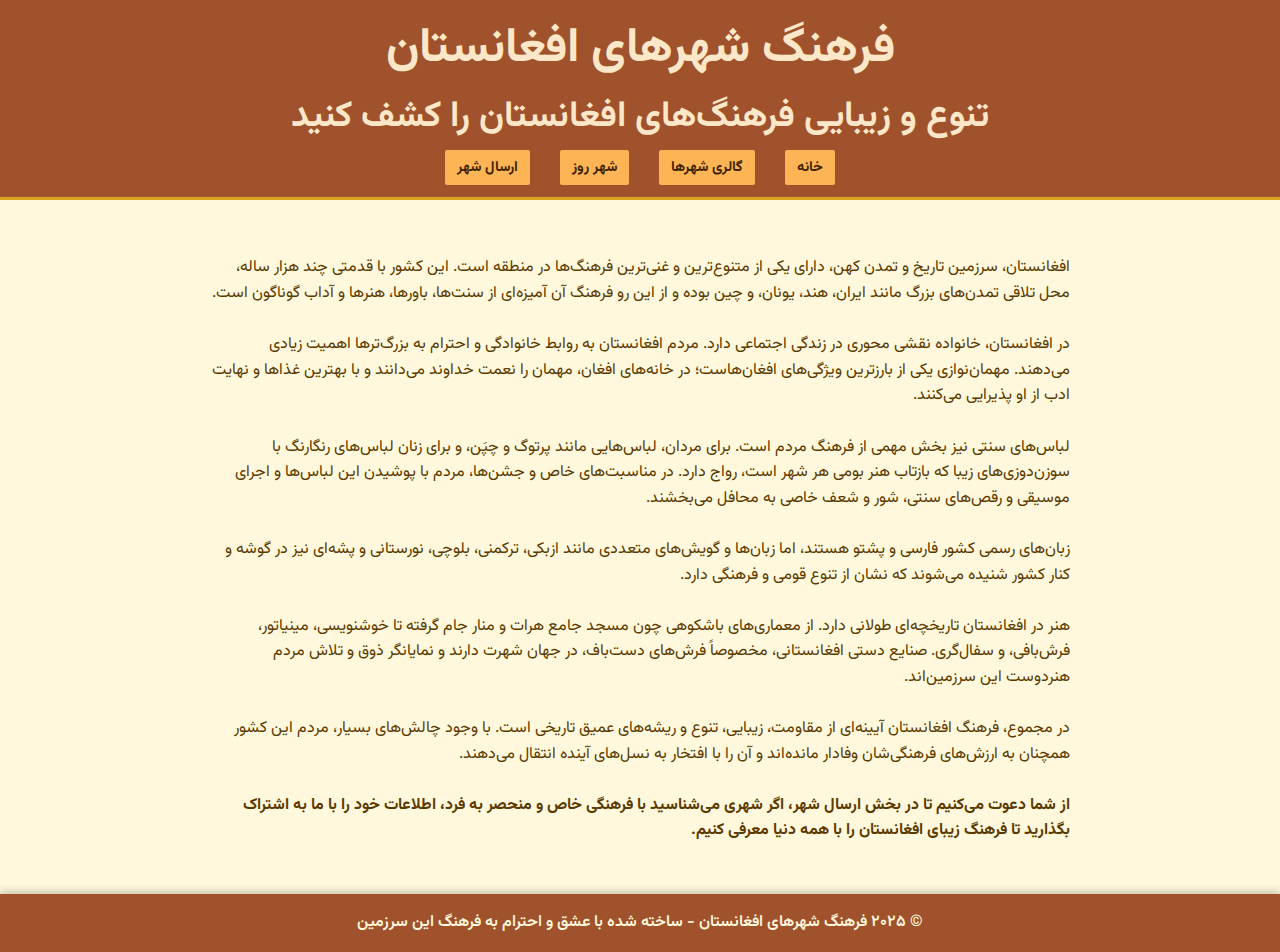
<file: index.html>
<!DOCTYPE html>
<html lang="fa">
<head>
  <meta charset="UTF-8" />
  <meta name="viewport" content="width=device-width, initial-scale=1" />
  <title>فرهنگ شهرهای افغانستان</title>
  <link href="https://fonts.googleapis.com/css2?family=Noto+Serif&family=Roboto&display=swap" rel="stylesheet" />
  <link rel="stylesheet" href="css/style.css" />
</head>
<body>
<header>
  <nav>
  <h1>فرهنگ شهرهای افغانستان</h1>
  <h2>تنوع و زیبایی فرهنگ‌های افغانستان را کشف کنید</h2>
  </nav>
    <nav>
        <ul class="nav-menu">
            <li><a href="index.html">خانه</a></li>
            <li><a href="gallery.html">گالری شهرها</a></li>
            <li><a href="city.html">شهر روز</a></li>
            <li><a href="submit.html">ارسال شهر</a></li>
        </ul>
    </nav>
</header>
<main>
  <p id="intro">
    <br>
    <p>
  افغانستان، سرزمین تاریخ و تمدن کهن، دارای یکی از متنوع‌ترین و غنی‌ترین فرهنگ‌ها در منطقه است. این کشور با قدمتی چند هزار ساله، محل تلاقی تمدن‌های بزرگ مانند ایران، هند، یونان، و چین بوده و از این رو فرهنگ آن آمیزه‌ای از سنت‌ها، باورها، هنرها و آداب گوناگون است.
    </p><br>
    <p>
      در افغانستان، خانواده نقشی محوری در زندگی اجتماعی دارد. مردم افغانستان به روابط خانوادگی و احترام به بزرگ‌ترها اهمیت زیادی می‌دهند. مهمان‌نوازی یکی از بارزترین ویژگی‌های افغان‌هاست؛ در خانه‌های افغان، مهمان را نعمت خداوند می‌دانند و با بهترین غذاها و نهایت ادب از او پذیرایی می‌کنند.
    </p><br>
    <p>
      لباس‌های سنتی نیز بخش مهمی از فرهنگ مردم است. برای مردان، لباس‌هایی مانند پرتوگ و چپَن، و برای زنان لباس‌های رنگارنگ با سوزن‌دوزی‌های زیبا که بازتاب هنر بومی هر شهر است، رواج دارد. در مناسبت‌های خاص و جشن‌ها، مردم با پوشیدن این لباس‌ها و اجرای موسیقی و رقص‌های سنتی، شور و شعف خاصی به محافل می‌بخشند.
    </p><br>
    <p>
      زبان‌های رسمی کشور فارسی و پشتو هستند، اما زبان‌ها و گویش‌های متعددی مانند ازبکی، ترکمنی، بلوچی، نورستانی و پشه‌ای نیز در گوشه و کنار کشور شنیده می‌شوند که نشان از تنوع قومی و فرهنگی دارد.
    </p><br>
    <p>
      هنر در افغانستان تاریخچه‌ای طولانی دارد. از معماری‌های باشکوهی چون مسجد جامع هرات و منار جام گرفته تا خوشنویسی، مینیاتور، فرش‌بافی، و سفال‌گری. صنایع دستی افغانستانی، مخصوصاً فرش‌های دست‌باف، در جهان شهرت دارند و نمایانگر ذوق و تلاش مردم هنردوست این سرزمین‌اند.
    </p><br>
    در مجموع، فرهنگ افغانستان آیینه‌ای از مقاومت، زیبایی، تنوع و ریشه‌های عمیق تاریخی است. با وجود چالش‌های بسیار، مردم این کشور همچنان به ارزش‌های فرهنگی‌شان وفادار مانده‌اند و آن را با افتخار به نسل‌های آینده انتقال می‌دهند.
  </p><br>
    <p><b>
      از شما دعوت می‌کنیم تا در بخش ارسال شهر، اگر شهری می‌شناسید با فرهنگی خاص و منحصر به فرد، اطلاعات خود را با ما به اشتراک بگذارید تا فرهنگ زیبای افغانستان را با همه دنیا معرفی کنیم.
    </b></p>
  </section>
</main>
<footer>
  © ۲۰۲۵ فرهنگ شهرهای افغانستان - ساخته شده با عشق و احترام به فرهنگ این سرزمین
</footer>

</body>
</html>
</file>
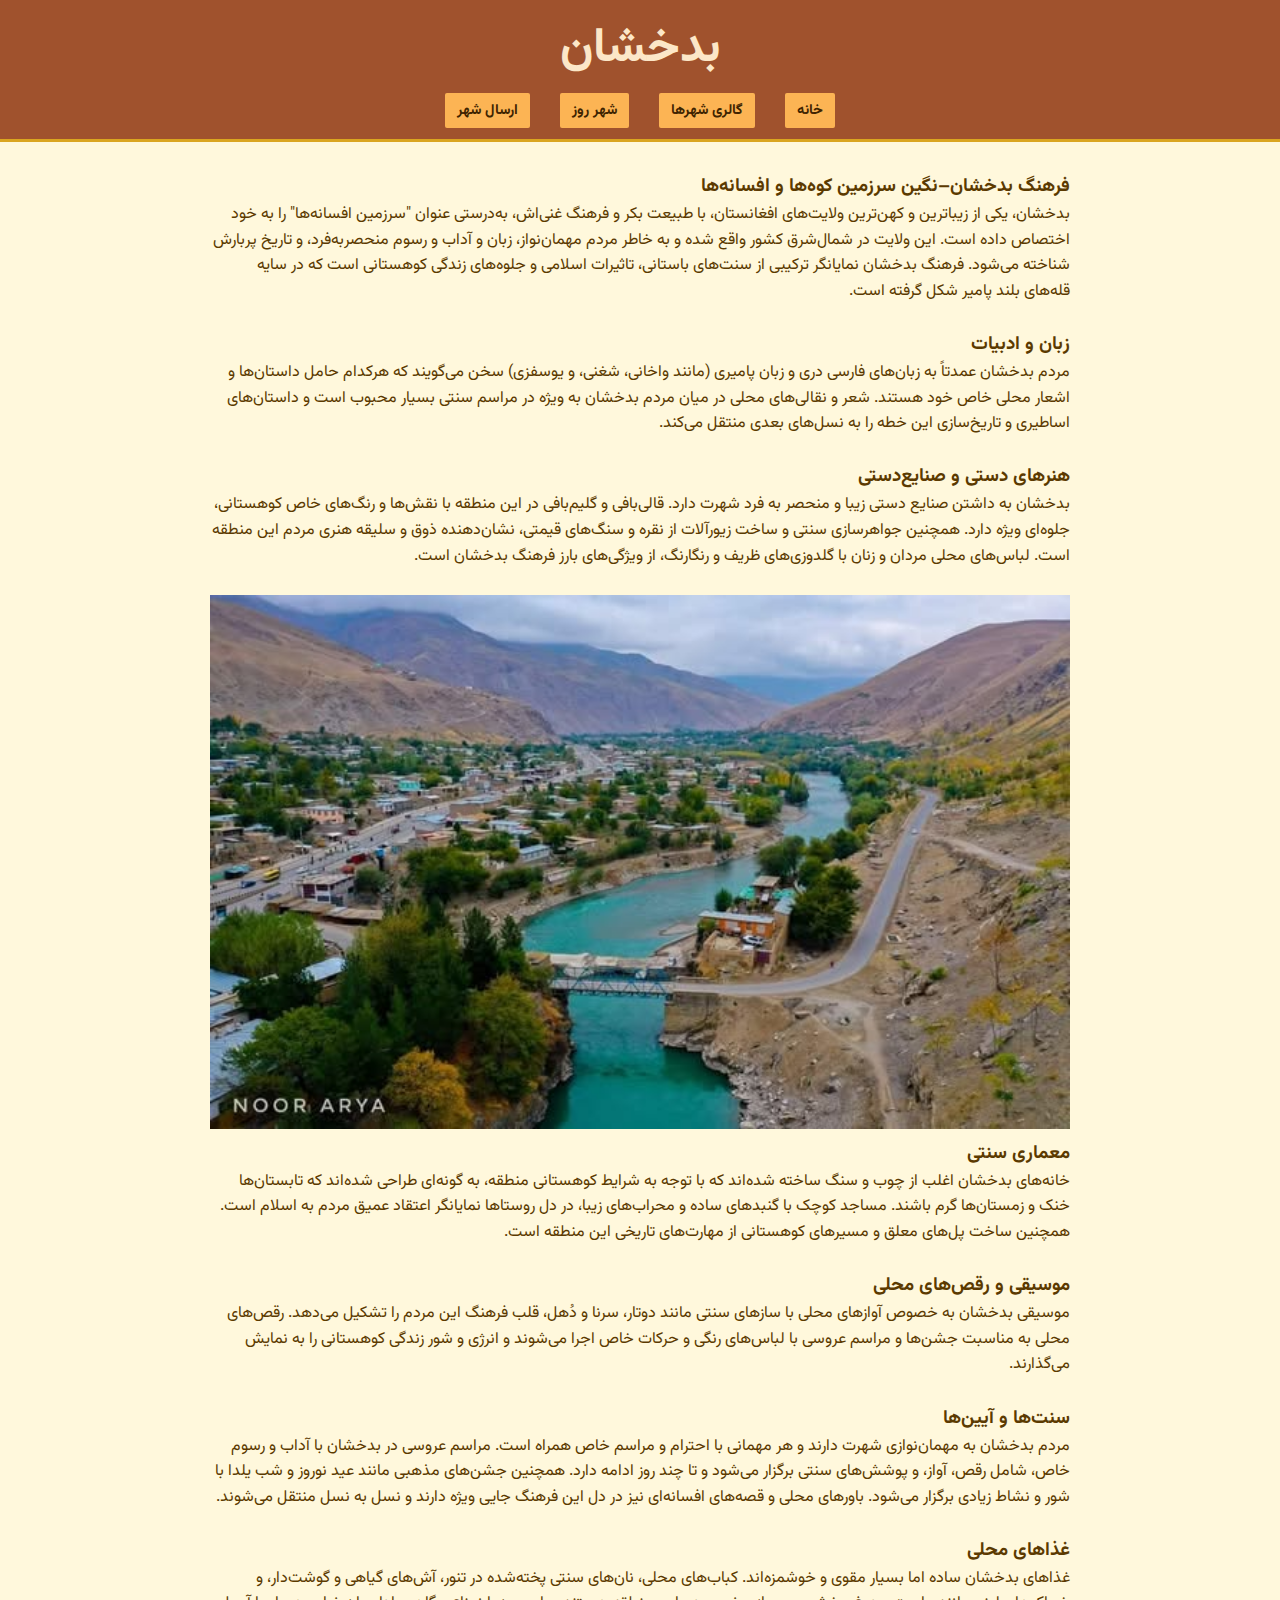
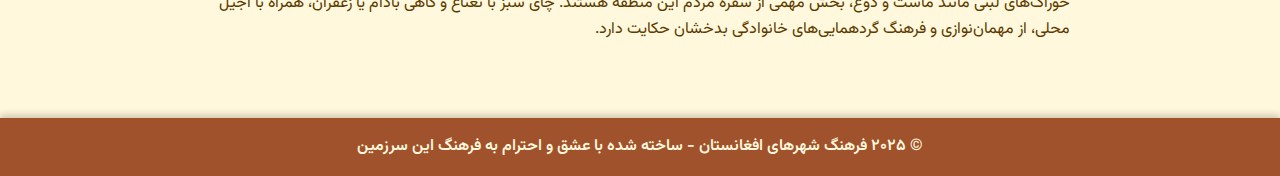
<file: badakhshan.html>
<!DOCTYPE html>
<html lang="fa">
<head>
    <meta charset="UTF-8" />
    <meta name="viewport" content="width=device-width, initial-scale=1" />
    <title>بدخشان - شهر روز</title>
    <link rel="stylesheet" href="css/style.css" />
</head>
<body>
<header>
    <nav> <h1>بدخشان</h1></nav>
    <nav>
        <ul class="nav-menu">
            <li><a href="index.html">خانه</a></li>
            <li><a href="gallery.html">گالری شهرها</a></li>
            <li><a href="city.html">شهر روز</a></li>
            <li><a href="submit.html">ارسال شهر</a></li>
        </ul>
    </nav>
</header>
<main>
    <section class="city-full-detail">
        <h3>فرهنگ بدخشان–نگین سرزمین کوه‌ها و افسانه‌ها</h3>
        <p>
بدخشان، یکی از زیباترین و کهن‌ترین ولایت‌های افغانستان، با طبیعت بکر و فرهنگ غنی‌اش، به‌درستی عنوان "سرزمین افسانه‌ها" را به خود اختصاص داده است. این ولایت در شمال‌شرق کشور واقع شده و به خاطر مردم مهمان‌نواز، زبان و آداب و رسوم منحصربه‌فرد، و تاریخ پربارش شناخته می‌شود. فرهنگ بدخشان نمایانگر ترکیبی از سنت‌های باستانی، تاثیرات اسلامی و جلوه‌های زندگی کوهستانی است که در سایه قله‌های بلند پامیر شکل گرفته است.
        </p><br>
        <h3>زبان و ادبیات </h3>
        <p>
        مردم بدخشان عمدتاً به زبان‌های فارسی دری و زبان پامیری (مانند واخانی، شغنی، و یوسفزی) سخن می‌گویند که هرکدام حامل داستان‌ها و اشعار محلی خاص خود هستند. شعر و نقالی‌های محلی در میان مردم بدخشان به ویژه در مراسم سنتی بسیار محبوب است و داستان‌های اساطیری و تاریخ‌سازی این خطه را به نسل‌های بعدی منتقل می‌کند.
        </p><br>
        <h3> هنرهای دستی و صنایع‌دستی</h3>
        <p>بدخشان به داشتن صنایع دستی زیبا و منحصر به فرد شهرت دارد. قالی‌بافی و گلیم‌بافی در این منطقه با نقش‌ها و رنگ‌های خاص کوهستانی، جلوه‌ای ویژه دارد. همچنین جواهرسازی سنتی و ساخت زیورآلات از نقره و سنگ‌های قیمتی، نشان‌دهنده ذوق و سلیقه هنری مردم این منطقه است. لباس‌های محلی مردان و زنان با گلدوزی‌های ظریف و رنگارنگ، از ویژگی‌های بارز فرهنگ بدخشان است.
</p><br>
 <img src="img/بدخشان 2.jpg" alt="عکس شهر بدخشان" class="city-photo" width="100%" /><br>
        <h3>معماری سنتی</h3>
        <p>
            خانه‌های بدخشان اغلب از چوب و سنگ ساخته شده‌اند که با توجه به شرایط کوهستانی منطقه، به گونه‌ای طراحی شده‌اند که تابستان‌ها خنک و زمستان‌ها گرم باشند. مساجد کوچک با گنبدهای ساده و محراب‌های زیبا، در دل روستاها نمایانگر اعتقاد عمیق مردم به اسلام است. همچنین ساخت پل‌های معلق و مسیرهای کوهستانی از مهارت‌های تاریخی این منطقه است.
        </p><br>
        <h3>موسیقی و رقص‌های محلی</h3>
        <p>موسیقی بدخشان به خصوص آوازهای محلی با سازهای سنتی مانند دوتار، سرنا و دُهل، قلب فرهنگ این مردم را تشکیل می‌دهد. رقص‌های محلی به مناسبت جشن‌ها و مراسم عروسی با لباس‌های رنگی و حرکات خاص اجرا می‌شوند و انرژی و شور زندگی کوهستانی را به نمایش می‌گذارند.
</p><br>
<h3>سنت‌ها و آیین‌ها</h3>
<P>مردم بدخشان به مهمان‌نوازی شهرت دارند و هر مهمانی با احترام و مراسم خاص همراه است. مراسم عروسی در بدخشان با آداب و رسوم خاص، شامل رقص، آواز، و پوشش‌های سنتی برگزار می‌شود و تا چند روز ادامه دارد. همچنین جشن‌های مذهبی مانند عید نوروز و شب یلدا با شور و نشاط زیادی برگزار می‌شود. باورهای محلی و قصه‌های افسانه‌ای نیز در دل این فرهنگ جایی ویژه دارند و نسل به نسل منتقل می‌شوند.
</P><br>
<h3>غذاهای محلی</h3>
<p>
    غذاهای بدخشان ساده اما بسیار مقوی و خوشمزه‌اند. کباب‌های محلی، نان‌های سنتی پخته‌شده در تنور، آش‌های گیاهی و گوشت‌دار، و خوراک‌های لبنی مانند ماست و دوغ، بخش مهمی از سفره مردم این منطقه هستند. چای سبز با نعناع و گاهی بادام یا زعفران، همراه با آجیل محلی، از مهمان‌نوازی و فرهنگ گردهمایی‌های خانوادگی بدخشان حکایت دارد.
</p><br>
    </section>
</main>
<footer>
  © ۲۰۲۵ فرهنگ شهرهای افغانستان - ساخته شده با عشق و احترام به فرهنگ این سرزمین
</footer>
</body>
</html>
</file>
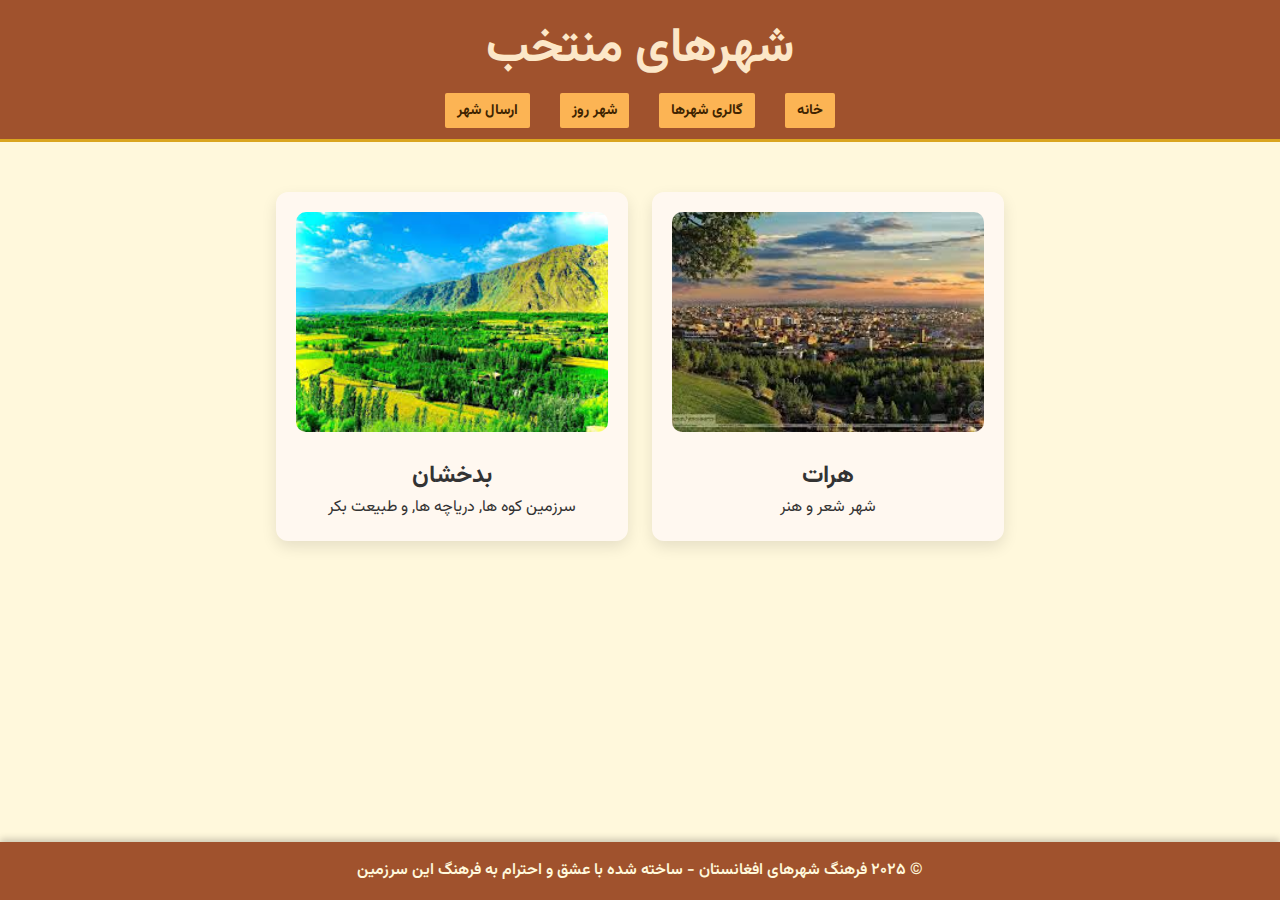
<file: city.html>
<!DOCTYPE html>
<html lang="fa">
<head>
    <meta charset="UTF-8" />
    <meta name="viewport" content="width=device-width, initial-scale=1" />
    <title>شهر روز</title>
    <link rel="stylesheet" href="css/style.css" />
</head>
<body>
<header>
  <nav>    <h1>شهرهای منتخب</h1></nav>
    <nav>
        <ul class="nav-menu">
            <li><a href="index.html">خانه</a></li>
            <li><a href="gallery.html">گالری شهرها</a></li>
            <li><a href="city.html">شهر روز</a></li>
            <li><a href="submit.html">ارسال شهر</a></li>
        </ul>
    </nav>
</header>

<main>
    <section class="city-day-list" style="max-width: 1200-x; margin: auto; padding: 20px;">
    

        <div class="city-item">
            <a href="herat.html">
                <img src="img/هرات.jpg" alt="هرات" class="city-thumb" />
                <h2>هرات</h2>
                <p>شهر شعر و هنر</p>
            </a>
        </div>

        <div class="city-item">
            <a href="badakhshan.html">
                <img src="img/بدخشان.jpg" alt="بدخشان" class="city-thumb" />
                <h2>بدخشان</h2>
                <p>سرزمین کوه ها, دریاچه ها, و طبیعت بکر</p>
            </a>
        </div>
    </section>
</main>
<footer>
  © ۲۰۲۵ فرهنگ شهرهای افغانستان - ساخته شده با عشق و احترام به فرهنگ این سرزمین
</footer>
</body>
</html>
</file>
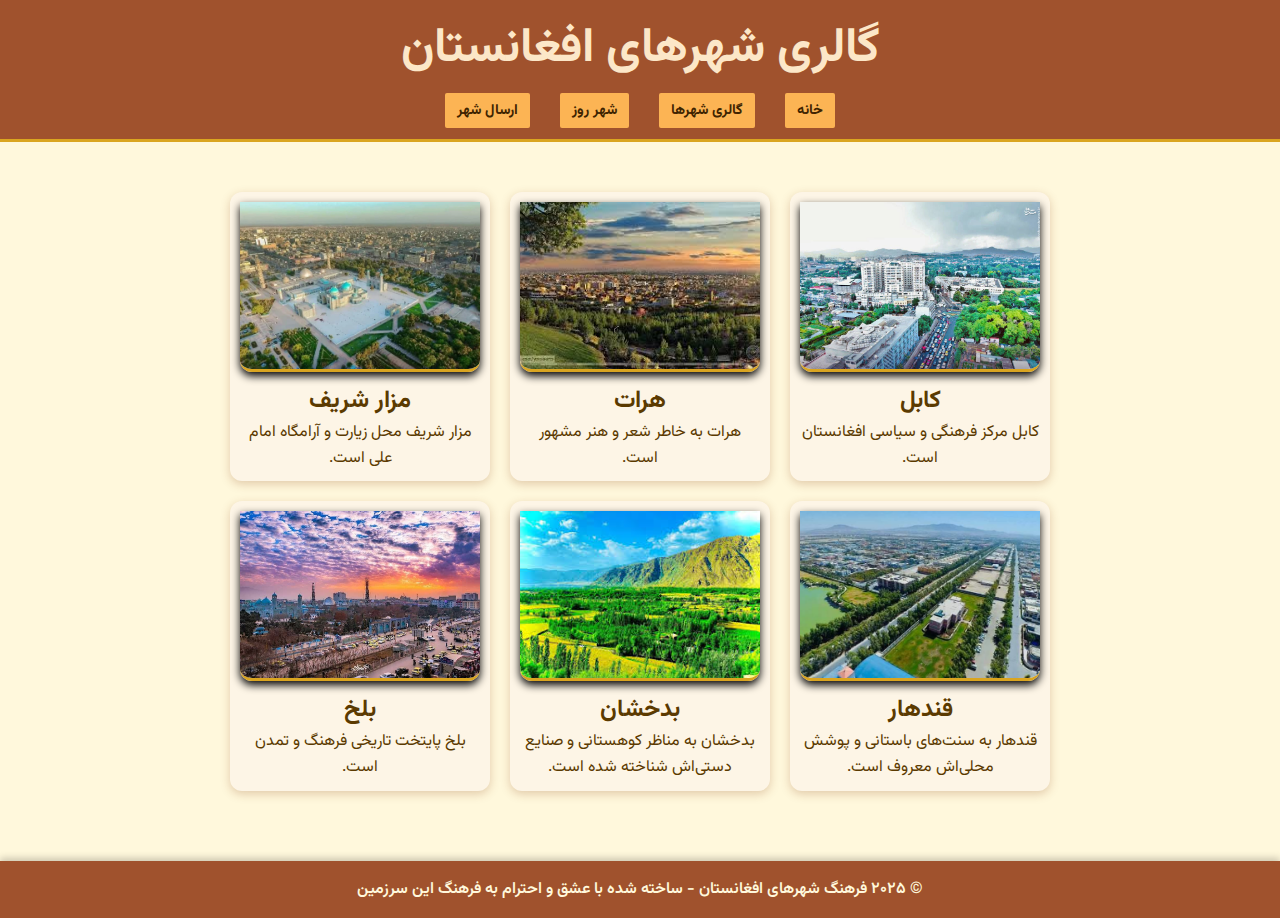
<file: gallery.html>
<!DOCTYPE html>
<html lang="fa">
<head>
    <meta charset="UTF-8" />
    <meta name="viewport" content="width=device-width, initial-scale=1" />
    <title>گالری شهرهای افغانستان</title>
    <link rel="stylesheet" href="css/style.css" />
</head>
<body>
    <header>
      <nav> <h1>گالری شهرهای افغانستان</h1></nav>
        <nav>
            <ul class="nav-menu">
                <li><a href="index.html">خانه</a></li>
                <li><a href="gallery.html">گالری شهرها</a></li>
                <li><a href="city.html">شهر روز</a></li>
                <li><a href="submit.html">ارسال شهر</a></li>
            </ul>
        </nav>
    </header>

    <main>
        <section id="gallery">
           
            <div class="city-grid">
                <article class="city-card">
                    <div class="city-image placeholder">
                      <img src="img/کابل.jpg">
                    </div>
                    <h2>کابل</h2>
                    <p>کابل مرکز فرهنگی و سیاسی افغانستان است.</p>
                </article>
                <article class="city-card">
                    <div class="city-image placeholder">
                      <img src="img/هرات.jpg">
                    </div>
                    <h2>هرات</h2>
                    <p>هرات به خاطر شعر و هنر مشهور است.</p>
                </article>
                <article class="city-card">
                    <div class="city-image placeholder">
                      <img src="img/مزار.webp">
                    </div>
                    <h2>مزار شریف</h2>
                    <p>مزار شریف محل زیارت و آرامگاه امام علی است.</p>
                </article>
                <article class="city-card">
                    <div class="city-image placeholder">
                      <img src="img/قندهار.jpg">
                    </div>
                    <h2>قندهار</h2>
                    <p>قندهار به سنت‌های باستانی و پوشش محلی‌اش معروف است.</p>
                </article>
                <article class="city-card">
                    <div class="city-image placeholder">
                      <img src="img/بدخشان.jpg">
                    </div>
                    <h2>بدخشان</h2>
                    <p>بدخشان به مناظر کوهستانی و صنایع دستی‌اش شناخته شده است.</p>
                </article>
                <article class="city-card">
                    <div class="city-image placeholder">
                      <img src="img/بلخ.jpg">
                    </div>
                    <h2>بلخ</h2>
                    <p>بلخ پایتخت تاریخی فرهنگ و تمدن است.</p>
                </article>
            </div>
        </section>
    </main>
    <footer>
  © ۲۰۲۵ فرهنگ شهرهای افغانستان - ساخته شده با عشق و احترام به فرهنگ این سرزمین
</footer>
</body>
</html>
</file>
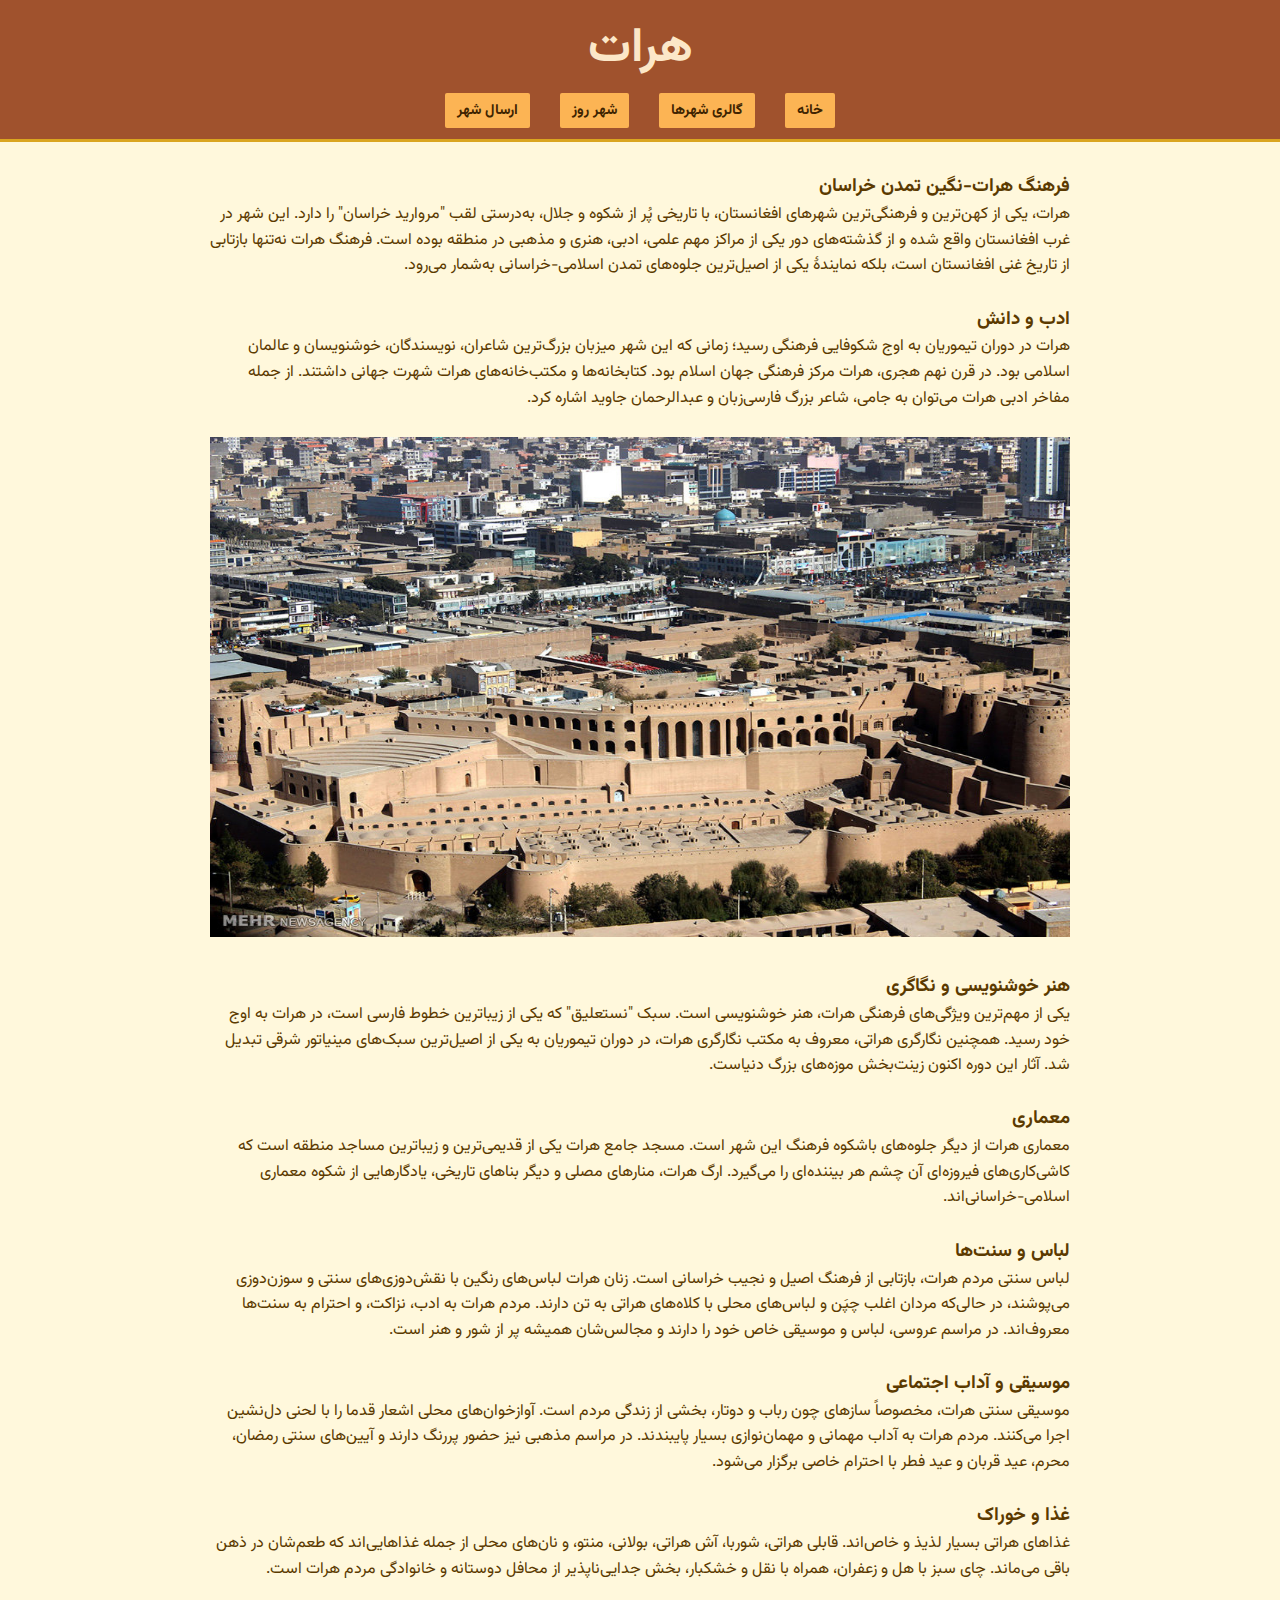
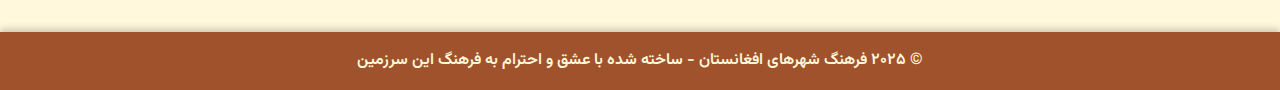
<file: herat.html>
<!DOCTYPE html>
<html lang="fa">
<head>
    <meta charset="UTF-8" />
    <meta name="viewport" content="width=device-width, initial-scale=1" />
    <title>هرات - شهر روز</title>
    <link rel="stylesheet" href="css/style.css" />
</head>
<body>
<header>
    <nav><h1>هرات</h1></nav>
    <nav>
        <ul class="nav-menu">
            <li><a href="index.html">خانه</a></li>
            <li><a href="gallery.html">گالری شهرها</a></li>
            <li><a href="city.html">شهر روز</a></li>
            <li><a href="submit.html">ارسال شهر</a></li>
        </ul>
    </nav>
</header>
<main>
    <section class="city-full-detail">
    
     <h3>فرهنگ هرات-نگین تمدن خراسان</h3>
        <p>
هرات، یکی از کهن‌ترین و فرهنگی‌ترین شهرهای افغانستان، با تاریخی پُر از شکوه و جلال، به‌درستی لقب "مروارید خراسان" را دارد. این شهر در غرب افغانستان واقع شده و از گذشته‌های دور یکی از مراکز مهم علمی، ادبی، هنری و مذهبی در منطقه بوده است. فرهنگ هرات نه‌تنها بازتابی از تاریخ غنی افغانستان است، بلکه نمایندهٔ یکی از اصیل‌ترین جلوه‌های تمدن اسلامی-خراسانی به‌شمار می‌رود.
        </p><br>
        <h3>ادب و دانش</h3>
        <p>
            هرات در دوران تیموریان به اوج شکوفایی فرهنگی رسید؛ زمانی که این شهر میزبان بزرگ‌ترین شاعران، نویسندگان، خوشنویسان و عالمان اسلامی بود. در قرن نهم هجری، هرات مرکز فرهنگی جهان اسلام بود. کتابخانه‌ها و مکتب‌خانه‌های هرات شهرت جهانی داشتند. از جمله مفاخر ادبی هرات می‌توان به جامی، شاعر بزرگ فارسی‌زبان و عبدالرحمان جاوید اشاره کرد.
        </p><br>
           <img src="img/هرات 2.jpg" alt="عکس شهر هرات" class="city-photo" width="100%"  height="500px"/><br><br>
        <h3>هنر خوشنویسی و نگاگری</h3>
        <p>
            یکی از مهم‌ترین ویژگی‌های فرهنگی هرات، هنر خوشنویسی است. سبک "نستعلیق" که یکی از زیباترین خطوط فارسی است، در هرات به اوج خود رسید. همچنین نگارگری هراتی، معروف به مکتب نگارگری هرات، در دوران تیموریان به یکی از اصیل‌ترین سبک‌های مینیاتور شرقی تبدیل شد. آثار این دوره اکنون زینت‌بخش موزه‌های بزرگ دنیاست.
        </p><br>
        <h3> معماری</h3>
        <p>
            معماری هرات از دیگر جلوه‌های باشکوه فرهنگ این شهر است. مسجد جامع هرات یکی از قدیمی‌ترین و زیباترین مساجد منطقه است که کاشی‌کاری‌های فیروزه‌ای آن چشم هر بیننده‌ای را می‌گیرد. ارگ هرات، منارهای مصلی و دیگر بناهای تاریخی، یادگارهایی از شکوه معماری اسلامی-خراسانی‌اند.
        </p><br>
        <h3>لباس و سنت‌ها</h3>
        <p>
            لباس سنتی مردم هرات، بازتابی از فرهنگ اصیل و نجیب خراسانی است. زنان هرات لباس‌های رنگین با نقش‌دوزی‌های سنتی و سوزن‌دوزی می‌پوشند، در حالی‌که مردان اغلب چپَن و لباس‌های محلی با کلاه‌های هراتی به تن دارند. مردم هرات به ادب، نزاکت، و احترام به سنت‌ها معروف‌اند. در مراسم عروسی، لباس و موسیقی خاص خود را دارند و مجالس‌شان همیشه پر از شور و هنر است.
        </p><br>
        <h3>موسیقی و آداب اجتماعی</h3>
        <p>
            موسیقی سنتی هرات، مخصوصاً سازهای چون رباب و دوتار، بخشی از زندگی مردم است. آوازخوان‌های محلی اشعار قدما را با لحنی دل‌نشین اجرا می‌کنند. مردم هرات به آداب مهمانی و مهمان‌نوازی بسیار پایبندند. در مراسم مذهبی نیز حضور پررنگ دارند و آیین‌های سنتی رمضان، محرم، عید قربان و عید فطر با احترام خاصی برگزار می‌شود.
        </p><br>
        <h3>غذا و خوراک</h3>
        <p>
            غذاهای هراتی بسیار لذیذ و خاص‌اند. قابلی هراتی، شوربا، آش هراتی، بولانی، منتو، و نان‌های محلی از جمله غذاهایی‌اند که طعم‌شان در ذهن باقی می‌ماند. چای سبز با هل و زعفران، همراه با نقل و خشکبار، بخش جدایی‌ناپذیر از محافل دوستانه و خانوادگی مردم هرات است.
        </p>
    </section>
</main>
<footer>
  © ۲۰۲۵ فرهنگ شهرهای افغانستان - ساخته شده با عشق و احترام به فرهنگ این سرزمین
</footer>
</body>
</html>
</file>
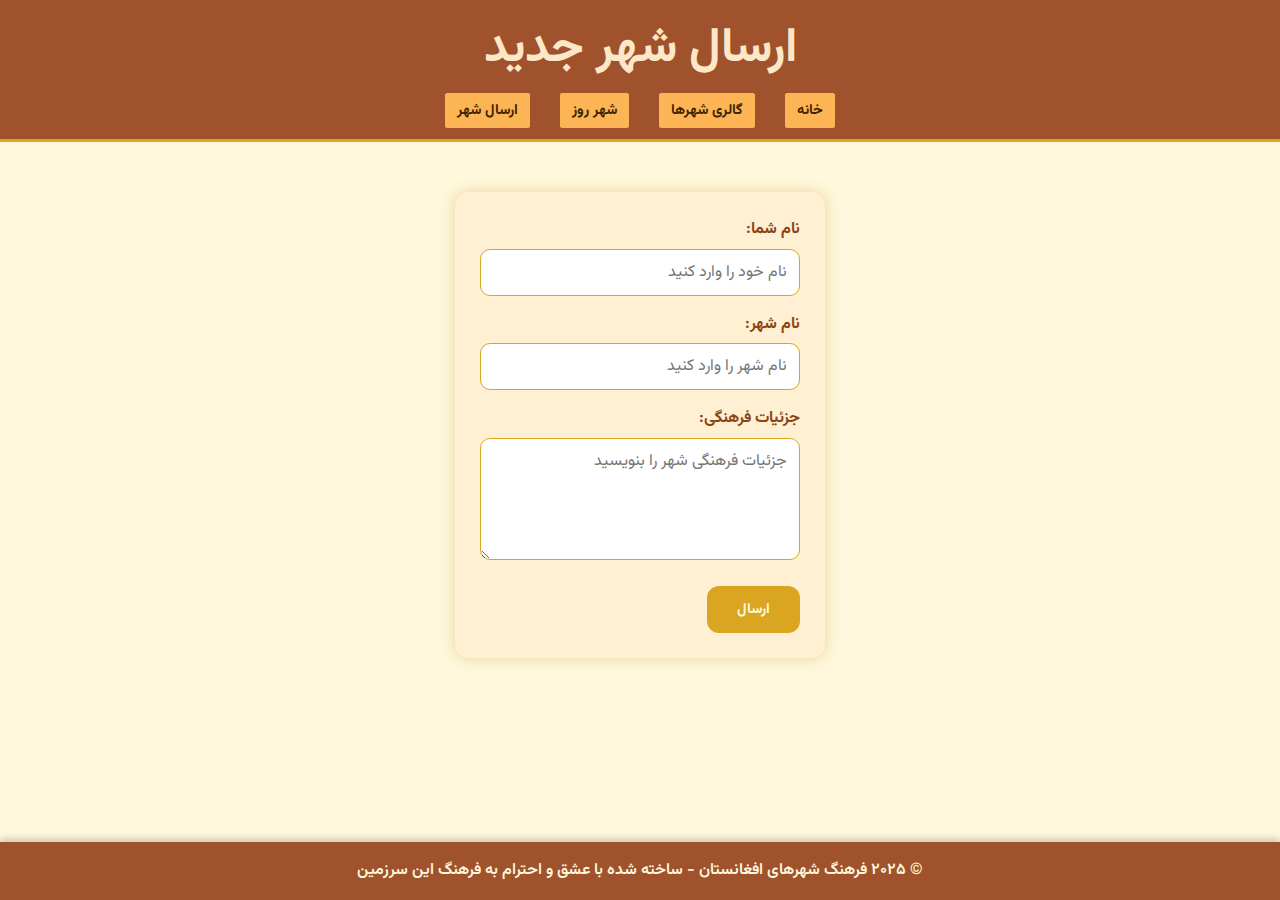
<file: submit.html>
<!DOCTYPE html>
<html lang="fa">
<head>
    <meta charset="UTF-8" />
    <meta name="viewport" content="width=device-width, initial-scale=1" />
    <title>ارسال شهر</title>
    <link rel="stylesheet" href="css/style.css" />
</head>
<body>
<header>
  <nav>  <h1>ارسال شهر جدید</h1></nav>
    <nav>
        <ul class="nav-menu">
            <li><a href="index.html">خانه</a></li>
            <li><a href="gallery.html">گالری شهرها</a></li>
            <li><a href="city.html">شهر روز</a></li>
            <li><a href="submit.html">ارسال شهر</a></li>
        </ul>
    </nav>
</header>
<main>
    <section class="submit-city-section">
      
        <form action="#" method="post" class="submit-form">
            <label for="name">نام شما:</label>
            <input type="text" id="name" name="name" placeholder="نام خود را وارد کنید" required />

            <label for="city">نام شهر:</label>
            <input type="text" id="city" name="city" placeholder="نام شهر را وارد کنید" required />

            <label for="detail">جزئیات فرهنگی:</label>
            <textarea id="detail" name="detail" placeholder="جزئیات فرهنگی شهر را بنویسید" rows="4" required></textarea>

            <button type="submit" class="submit-button">ارسال</button>
        </form>
    </section>
</main>
<footer>
  © ۲۰۲۵ فرهنگ شهرهای افغانستان - ساخته شده با عشق و احترام به فرهنگ این سرزمین
</footer>
</body>
</html>
</file>
<file: css/style.css>
@import url('https://fonts.googleapis.com/css2?family=Vazirmatn&display=swap');

* {
  margin: 0;
  padding: 0;
  box-sizing: border-box;
}
body {
  font-family: 'Vazirmatn', sans-serif;
  direction: rtl;
  background-color: #FFF8DC;
  color: #5B3A00;
  line-height: 1.6;
  min-height: 100vh;
  display: flex;
  flex-direction: column;
}
header {
  background-color: #A0522D;
  padding: 12px 0;
  color: #FCE7C8;
  font-size: 1.5rem;
  font-weight: 600;
  text-align: center;
  user-select: none;
  border-bottom: 3px solid #DAA520;
}
main {
  max-width: 900px;
  margin: 30px auto 50px;
  padding: 0 20px;
}
.gallery-title {
  font-size: 1.3rem;
  font-weight: 700;
  color: #8B4513;
  margin-bottom: 18px;
  border-bottom: 2px solid #DAA520;
  padding-bottom: 6px;
}
.city-day-list {
  display: flex;
  flex-wrap: wrap;
  gap: 24px;
  justify-content: center;
  margin-top: 40px;
}
.city-item {
  flex: 1 1 300px;
  max-width: 400px;
  background-color: #FFF8F0;
  border-radius: 12px;
  box-shadow: 0 6px 15px rgba(0, 0, 0, 0.1);
  padding: 20px;
  text-align: center;
  transition: transform 0.3s ease, box-shadow 0.3s ease;
  cursor: pointer;
  text-decoration: none;
  color: #333;

}
.city-item:hover {
  transform: translateY(-6px);
  box-shadow: 0 12px 25px rgba(0, 0, 0, 0.2);
  text-decoration: none;
}
.city-item img {
  width: 100%;
  height: 220px;
  object-fit: cover;
  border-radius: 10px;
  margin-bottom: 15px;
}
.city-item h3 {
  margin-top: 0;
  font-size: 1.6rem;
  color: #8B4513;
}
.city-item p {
  font-size: 1rem;
  line-height: 1.6;
}
.city-card {
 flex: 1 1 260px;
  max-width: 280px;
  background-color: #FDF5E6;
  border-radius: 12px;
  box-shadow: 0 3px 10px rgba(139,69,19,0.25);
  overflow: hidden;
  cursor: pointer;
  transition: transform 0.3s ease, box-shadow 0.3s ease;
  text-align: center;
  margin: auto;
  padding: 10px;
}
.city-card:hover {
  transform: translateY(-5px);
  box-shadow: 0 8px 22px rgba(139,69,19,0.4);
}
.city-card img {
  width: 100%;
  height: 170px;
  object-fit: cover;
  border-bottom: 3px solid #DAA520;
  border-radius: 0 0 12px 12px;
  box-shadow: 0 4px 8px rgba(0, 0, 0, 2);
}
.city-grid {
  display: flex;
  flex-wrap: wrap;
  gap: 20px;
  justify-content: center; /* یا space-between یا start */
  padding: 20px;
}
.city-card h3 {
  margin: 15px 0 14px;
  color: #8B4513;
  font-weight: 700;
  font-size: 1.15rem;
}
.city-links {
  display: flex;
  gap: 25px;
  margin-bottom: 40px;
  justify-content: center;
}
.city-links a {
  text-decoration: none;
  background-color: #DAA520;
  color: #FFF8DC;
  padding: 12px 25px;
  border-radius: 10px;
  font-weight: 600;
  font-size: 1.1rem;
  box-shadow: 0 2px 8px rgba(139,69,19,0.4);
  transition: background-color 0.3s ease;
}
.city-links a:hover {
  background-color: #A0522D;
}
.selected-cities {
  border-top: 2px solid #DAA520;
  padding-top: 20px;
}
.selected-cities h2 {
  color: #8B4513;
  font-weight: 700;
  margin-bottom: 20px;
  text-align: center;
  font-size: 1.4rem;
}
.selected-list {
  display: flex;
  justify-content: center;
  gap: 25px;
}
.selected-list div {
  background-color: #FDF5E6;
  padding: 16px 24px;
  border-radius: 12px;
  box-shadow: 0 3px 8px rgba(139,69,19,0.25);
  font-weight: 600;
  color: #5B3A00;
  cursor: pointer;
  transition: background-color 0.3s ease;
}
.selected-list div:hover {
  background-color: #DAA520;
  color: #FFF8DC;
}
form {
  max-width: 500px;
  margin: 20px auto 50px;
  padding: 25px;
  background-color: #FFF0D4;
  border-radius: 14px;
  box-shadow: 0 0 15px rgba(170,130,0,0.3);
}
form label {
  display: block;
  font-weight: 700;
  margin-bottom: 6px;
  color: #8B4513;
}
form input[type="text"],
form textarea {
  width: 100%;
  padding: 10px 12px;
  margin-bottom: 16px;
  border: 1.8px solid #DAA520;
  border-radius: 10px;
  font-size: 1rem;
  font-family: 'Vazirmatn', sans-serif;
  color: #5B3A00;
  resize: vertical;
}
form button {
  background-color: #DAA520;
  border: none;
  padding: 12px 30px;
  border-radius: 12px;
  color: #FFF8DC;
  font-weight: 700;
  font-size: 0.9rem;
  cursor: pointer;
  transition: background-color 0.3s ease;
    font-family: 'Vazirmatn', sans-serif;
}
form button:hover {
  background-color: #A0522D;
}
footer {
  background-color: #A0522D;
  color: #FFF8DC;
  text-align: center;
  padding: 16px 0;
  font-weight: 600;
  font-size: 1rem;
  margin-top: auto;
  box-shadow: 0 -3px 7px rgba(0,0,0,0.2);
}
@media (max-width: 780px) {
  .city-list {
    justify-content: center;
  }
  .city-card {
    max-width: 95%;
    flex-basis: 100%;
  }
  .city-links {
    flex-direction: column;
    gap: 15px;
  }
  .selected-list {
    flex-direction: column;
    gap: 15px;
  }
}
.nav-menu {
    display: flex;
    justify-content: center;
    list-style: none;
    gap: 30px;
}
.nav-menu li a {
    color: #3E2400;
    text-decoration: none;
    font-weight: 700;
    font-size: 0.9rem;
    padding: 6px 12px;
    border-radius: 2px;
    transition: background-color 0.3s ease;
    font-family: 'Vazirmatn', sans-serif;
    background-color: #FCB454
}
.nav-menu li a:hover,
.nav-menu li a.active {
    background-color: #d39a07;
    color: black;
}
.city-day-list a {
  text-decoration: none !important;
  color: inherit !important;
}
</file>
